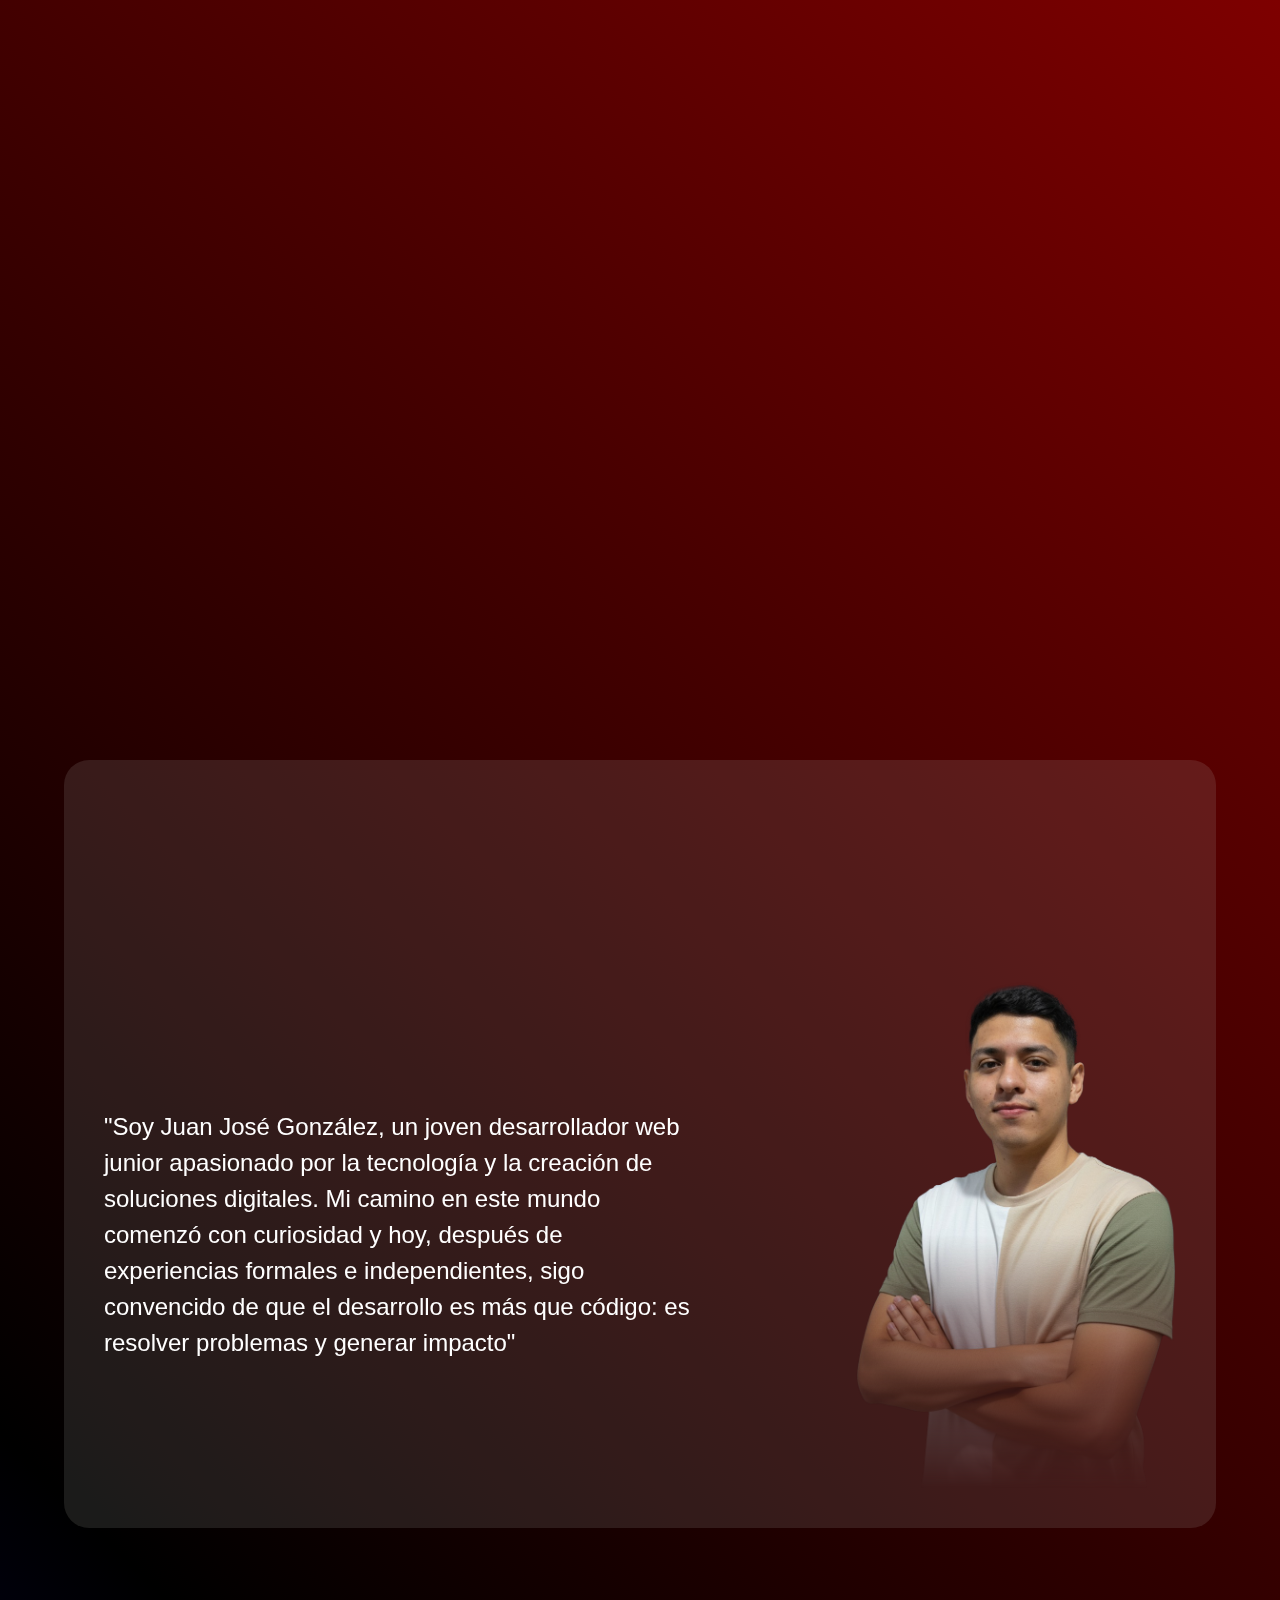
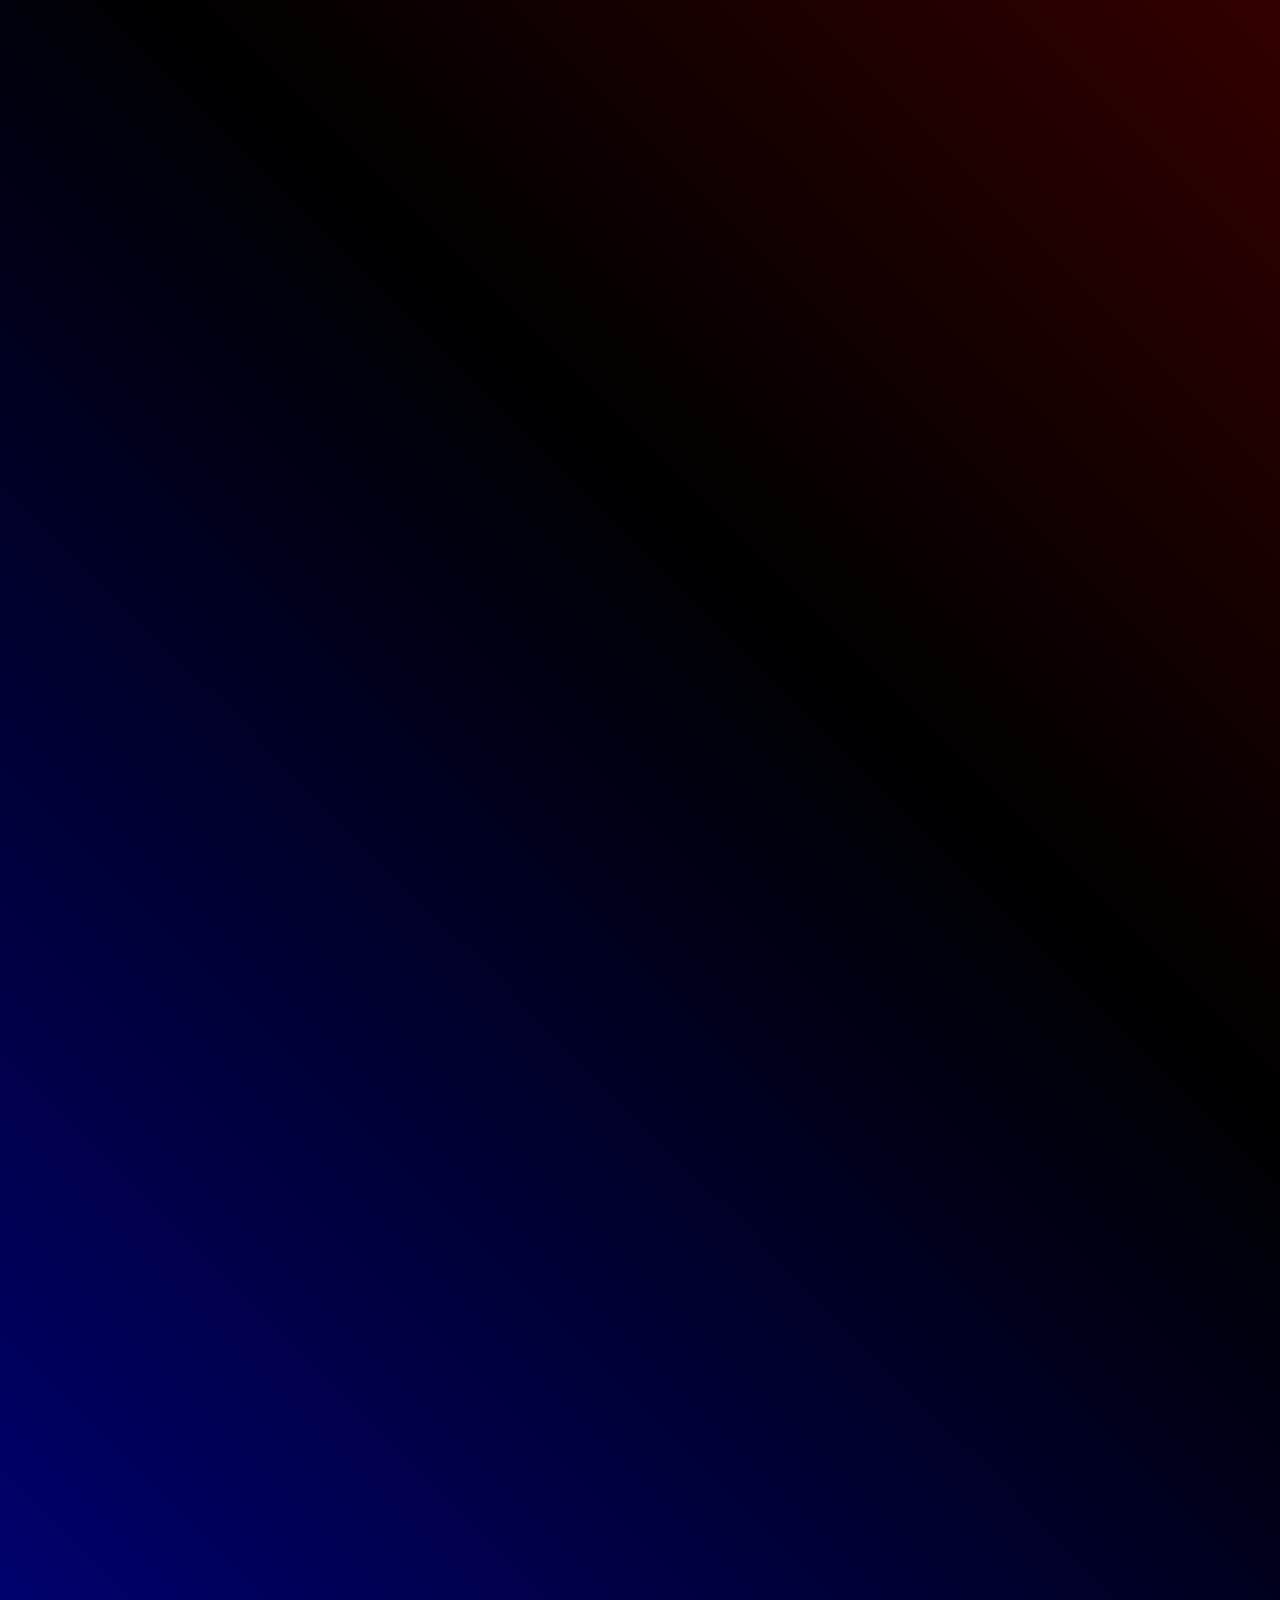
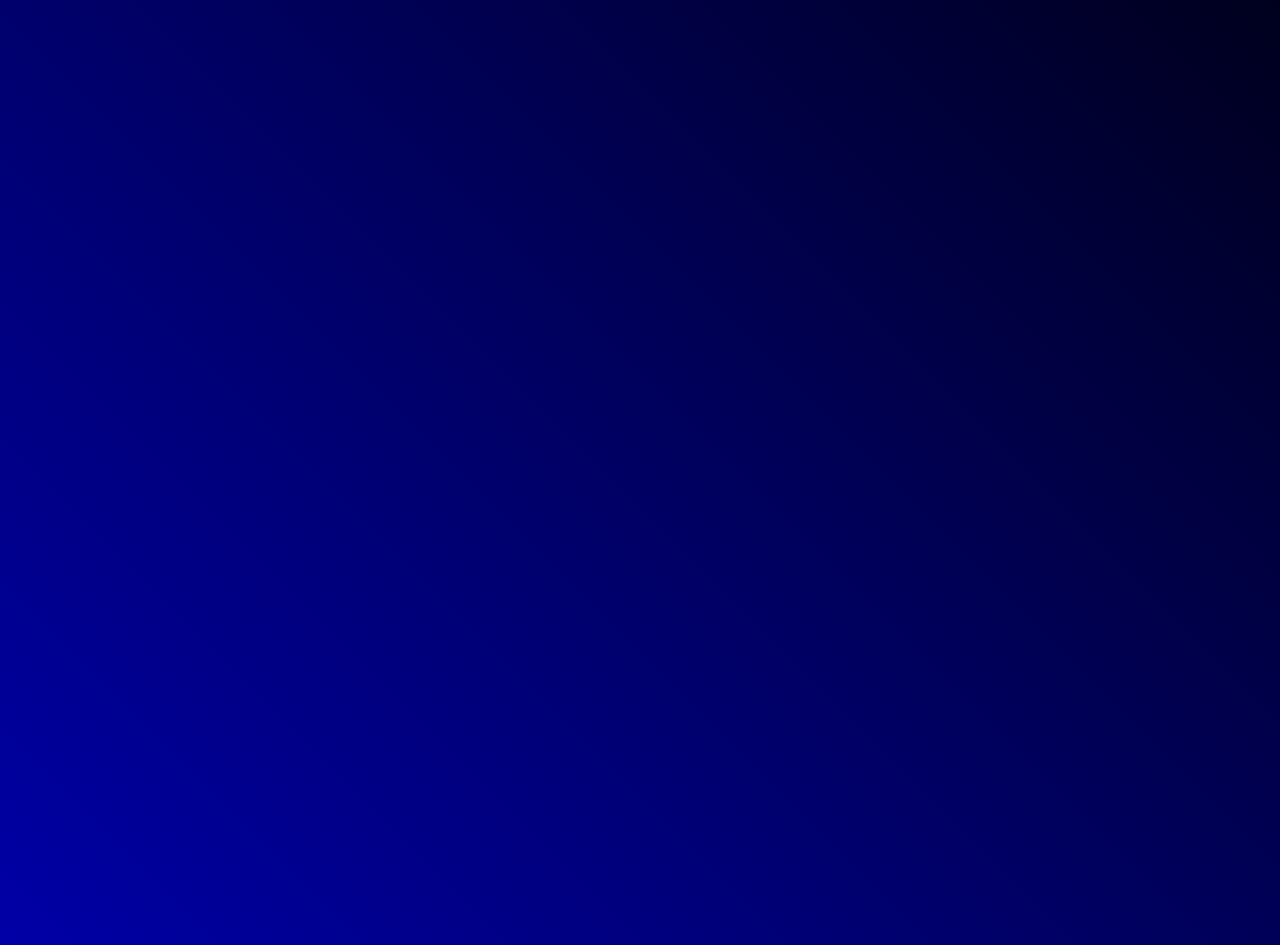
<file: index.html>
<!DOCTYPE html>
<html lang="es">

<head>
    <meta charset="UTF-8">
    <meta name="viewport" content="width=device-width, initial-scale=1.0">
    <meta name="description"
        content="Landing page de Juan José González - Desarrollador Web Junior. Portafolio, proyectos y contacto.">
    <meta name="author" content="Juan José González">
    <meta name="robots" content="index, follow">

    <link rel="stylesheet" href="landingStyle.css">
    <link rel="icon" href="public/img/JJ LOGO ICO.ico">
    <title>JJ Landing page</title>
</head>

<body>

    <header class="nav">
        <nav>
            <div class="menu-icon">☰</div>
            <ul class="nav-ul">
                <li><a href="#home" class="active">Home</a></li>
                <li><a href="#about">Acerca de mi</a></li>
                <li><a href="#portafolio">Portafolio</a></li>
                <li><a href="#contact">Contacto</a></li>
            </ul>
        </nav>
    </header>

    <section id="home">
        <div class="container">
            <div class="styleH">
                <h1>BIENVENIDOS</h1>
            </div>
            <div>
                <p class="styleP">En este espacio encontrarán un poco de mi historia y
                    mi recorrido en este maravilloso mundo del desarrollo de software</p>
            </div>

        </div>
    </section>

    <div>
        <section id="about" class="sections-fade-in">
            <div class="container2 sections-fade-in">
                <div class="styleH styleH2 about-contact-H2">
                    <h2>ACERCA DE MI</h2>
                </div>
                <div class=" aboutContent">
                    <p>"Soy Juan José González, un joven desarrollador web junior apasionado por la tecnología
                        y la creación de soluciones digitales. Mi camino en este mundo comenzó con curiosidad y hoy,
                        después de experiencias formales e independientes, sigo convencido de que el desarrollo es más
                        que
                        código:
                        es resolver problemas y generar impacto"</p>
                    <img src="public/img/IMG JJ PNG.png" alt="JJ IMG" class="img-personal" loading="lazy">
                </div>
            </div>

            <div class="styleP2">

                <p class="sections-fade-in">Tengo 6 meses certificables de experiencia en el area, donde
                    participé en la construcción
                    de un ERP web para el sector salud, aplicando tecnologías como HTML, CSS y Angular (TypeScript)
                    en el frontend,
                    junto con Java (Spring Boot) y SQL Server en el backend. Esa experiencia me permitió trabajar
                    desarrollando
                    como full stack, con buenas prácticas de desarrollo y un enfoque en la calidad del software.</p>

                <p class="sections-fade-in">Actualmente me encuentro aprendiendo y construyendo proyectos propios,
                    con el objetivo de seguir perfeccionando
                    mis habilidades tanto en el desarrollo frontend como backend. Me considero una persona
                    responsable,
                    comprometida y con muchas ganas de crecer profesionalmente.</p>

                <p class="sections-fade-in">Hoy en día estoy en búsqueda de una oportunidad laboral como
                    desarrollador que me permita aportar mis
                    conocimientos, seguir aprendiendo en equipo y consolidar mi camino hacia convertirme en un
                    desarrollador
                    full stack sólido y destacado en la industria.</p>
            </div>
        </section>
    </div>

    <div>
        <section id="portafolio" class="sections-fade-in">
            <div class="styleH">
                <h2>PORTAFOLIO</h2>
            </div>

            <div class="grid sections-fade-in">
                <div class="cards">
                    <img class="img-proyects" src="public/img/IMG-HYPERMOTOS.jpg"
                        alt="Imagen representativa del proyecto Hypermotos" loading="lazy">
                    <h2 class="styleH2 portafolioH2">HYPERMOTOS</h2>
                    <p>Proyecto web de tienda en línea para la venta de motocicletas y repuestos.</p>
                    <p class="styleP3">Hecho en: Laravel</p>

                    <div class="container-options">
                        <a class="btn-options btn-demo" href="https://hypermotos.up.railway.app/" target="_blank">Ver Demo<img
                                class="play" src="public/img/PLAY-ICON.svg" alt="PLAY ICON" loading="lazy"></a>

                        <a class="btn-options btn-Repository" href="https://github.com/Juanjoxx04/HYPERMOTOS.git"
                            target="_blank">Ver
                            Repositorio <img class="github" src="public/img/ICON-GITHUB.svg" alt="github Icon"
                                loading="lazy"></a>
                    </div>
                </div>

                <div class="cards">
                    <img class="img-proyects" src="public/img/CODIGO EN PROCESO.jpg"
                        alt="Imagen representativa del proyecto E-commerce-management" loading="lazy">
                    <h2 class="styleH2 portafolioH2">E-COMMERCE MANAGEMENT</h2>
                    <p>Proyecto para el manejo de inventario de un ecommerce</p>
                    <p class="styleP3">Hecho en: Angular, Java y Spring framework</p>

                    <div class="container-options">
                        <a class="btn-options btn-demo" id="notWorking" href="#" target="_blank">Ver Demo<img
                                class="play" src="public/img/PLAY-ICON.svg" alt="PLAY ICON" loading="lazy"></a>

                        <a class="btn-options btn-Repository"
                            href="https://github.com/Juanjoxx04/E-commerce-management.git" target="_blank">Ver
                            Repositorio <img class="github" src="public/img/ICON-GITHUB.svg" alt="github Icon"
                                loading="lazy"></a>
                    </div>
                </div>
        </section>

        <div id="modalAlert" class="modalAlert">
            <div class="modalContent">
                <h3>FUNCION NO DISPONIBLE</h3>
                <p>Lo sentimos, esta funcion aun no esta disponible</p>
                <button class="acceptButton" id="acceptButton">Aceptar</button>
            </div>
        </div>

    </div>

    <section id="contact" class="sections-fade-in">
        <div class="container3 sections-fade-in">
            <div class="styleH styleH2 about-contact-H2">
                <h2>CONTACTO</h2>
            </div>
            <div class="aboutContent">
                <p>Estoy disponible para nuevas oportunidades. Puedes encontrarme en mis redes profesionales o enviarme
                    un correo directamente. Además, también podrás acceder al repositorio donde se encuentra
                    el código de esta página web.
                </p>

                <div style="display: block;">
                    <a class="btn-social-media btn-linkedin"
                        href="https://www.linkedin.com/in/juan-jose-gonzalez-restrepo-088068320?utm_source=share&utm_campaign=share_via&utm_content=profile&utm_medium=android_app"
                        target="_blank">
                        <img class="img-social-media" src="public/img/Linkedin.svg" alt="LinkedIn image"
                            loading="lazy">Perfil LinkedIn</a>

                    <a class="btn-social-media btn-email"
                        href="https://mail.google.com/mail/?view=cm&to=juanjoseg.r.r107@gmail.com" target="_blank">
                        <img class="img-social-media" src="public/img/GMAIL.svg" alt="gmail image" loading="lazy">Enviar
                        correo</a>

                    <a class="btn-social-media btn-github" href="https://github.com/Juanjoxx04/My-Landing-Page.git"
                        target="_blank">
                        <img class="img-social-media" src="public/img/ICON-GITHUB.svg" alt="Github image"
                            loading="lazy">Ver
                        Repositorio</a>
                </div>
            </div>
        </div>

    </section>
    <div>
        <script src="landing.js"></script>
    </div>
</body>

</html>
</file>
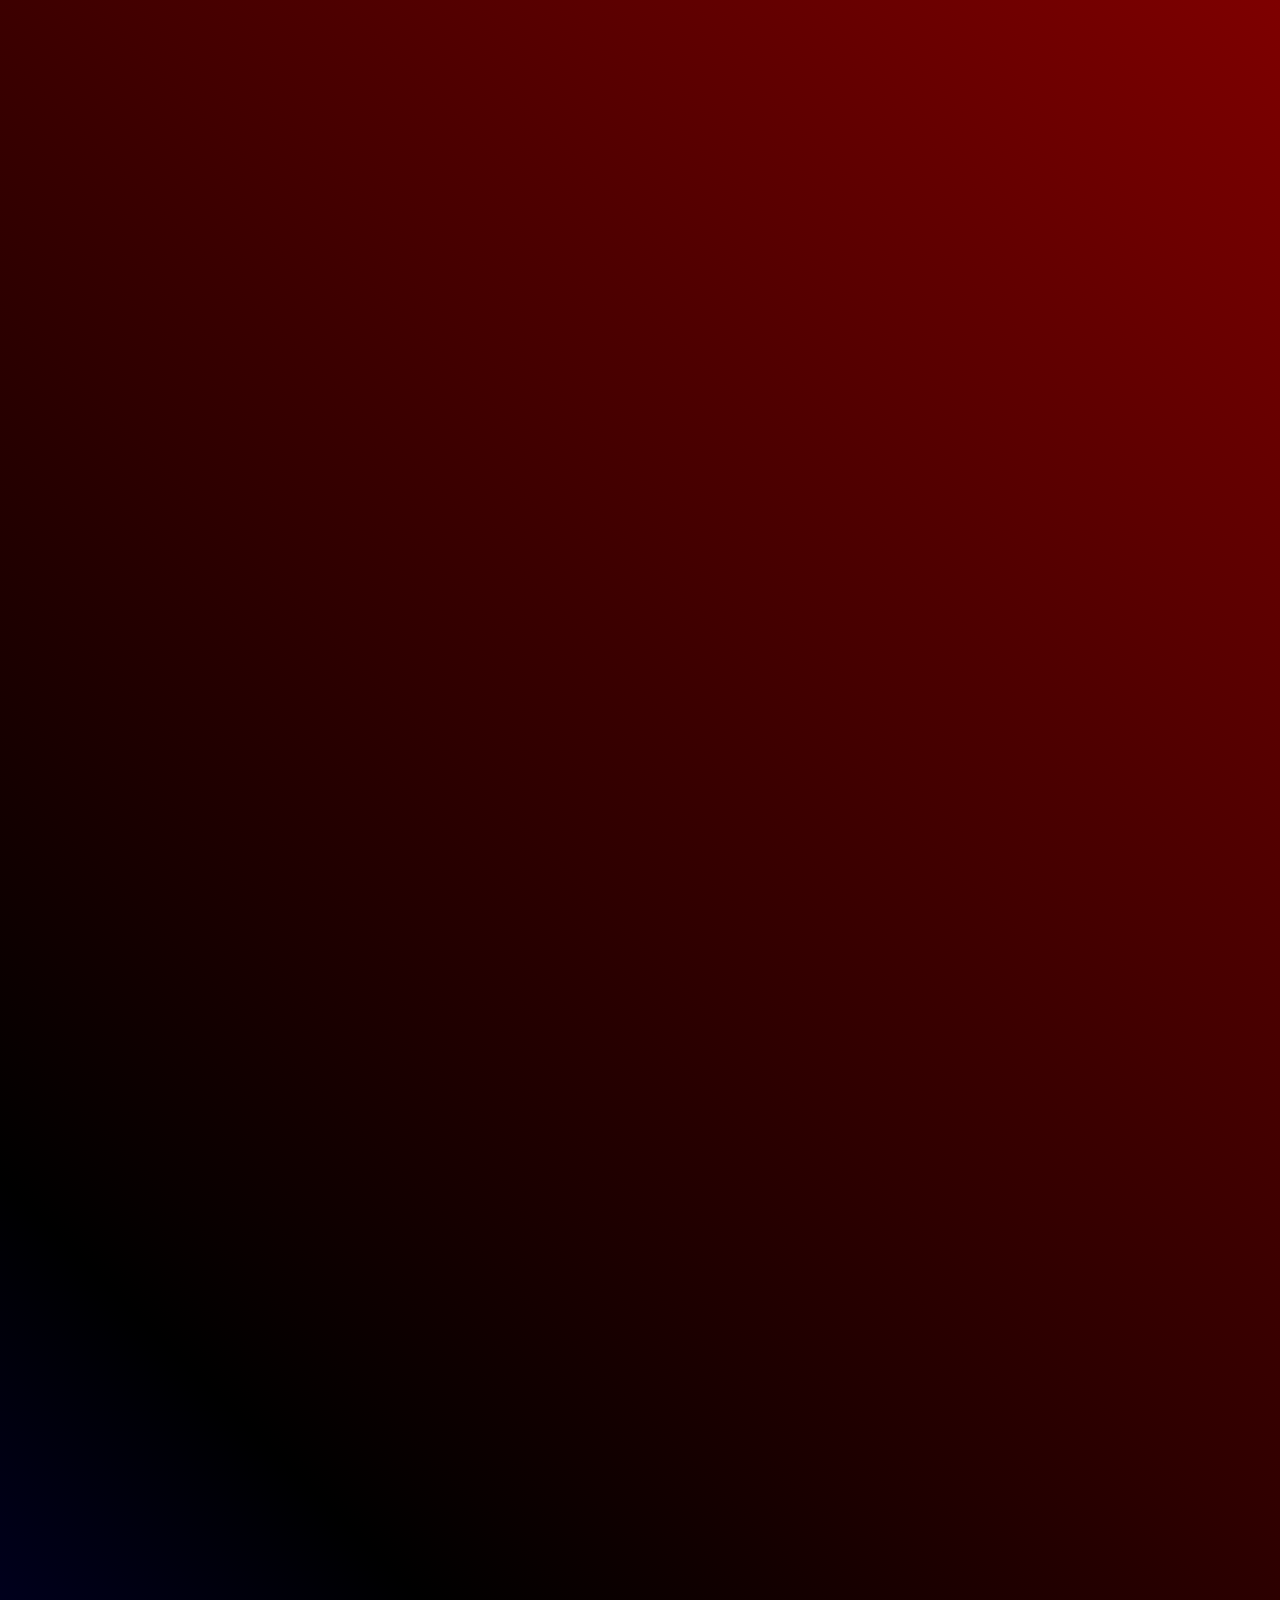
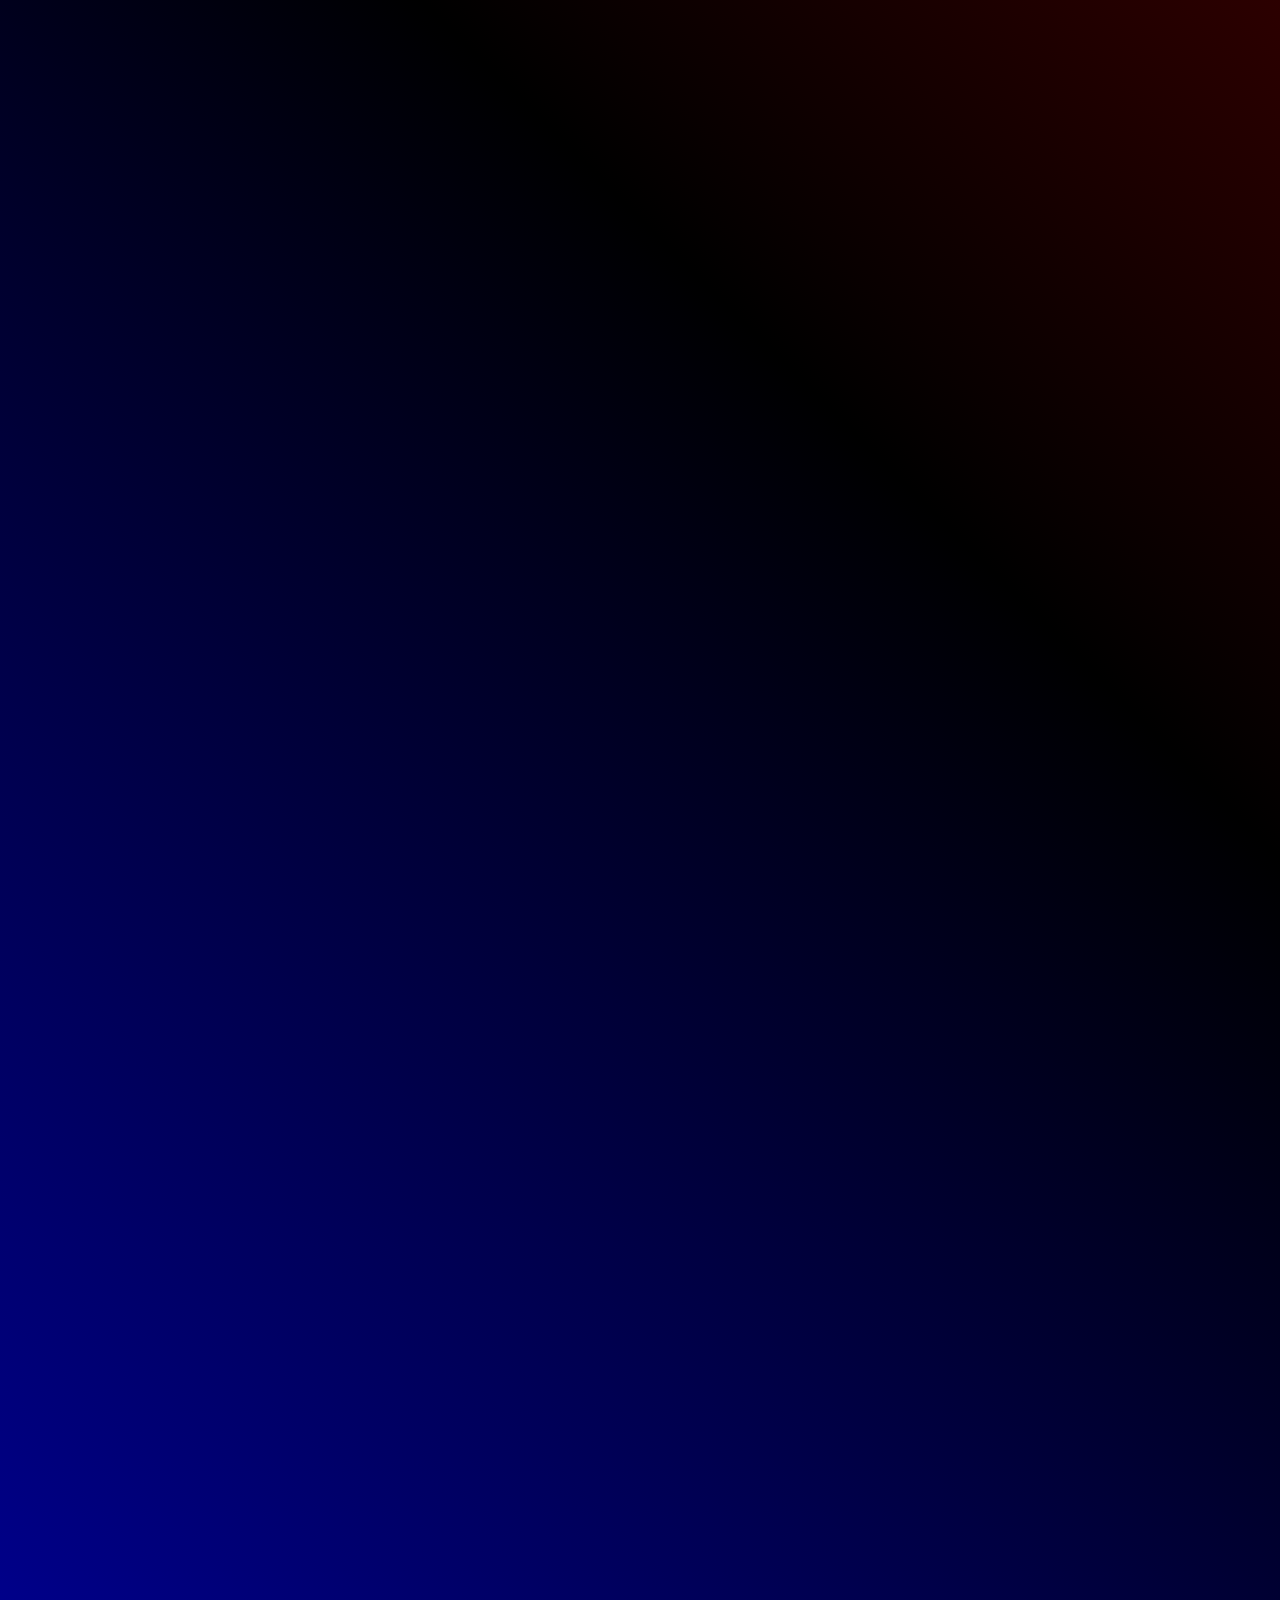
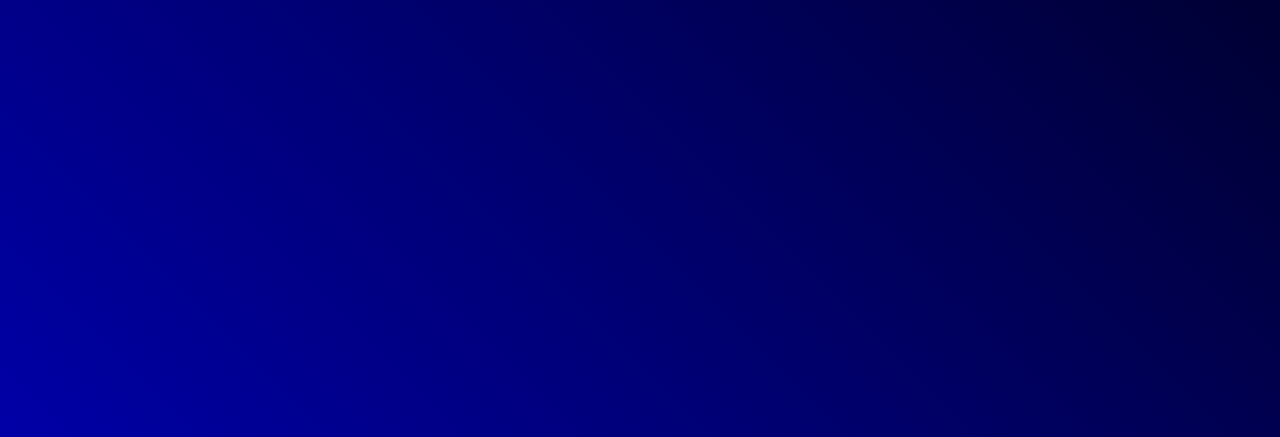
<file: landing.html>
<!DOCTYPE html>
<html lang="es">

<head>
    <meta charset="UTF-8">
    <meta name="viewport" content="width=device-width, initial-scale=1.0">
    <meta name="description"
        content="Landing page de Juan José González - Desarrollador Web Junior. Portafolio, proyectos y contacto.">
    <meta name="author" content="Juan José González">
    <meta name="robots" content="index, follow">

    <link rel="stylesheet" href="landingStyle.css">
    <link rel="icon" href="public/img/JJ LOGO ICO.ico">
    <title>JJ Landing page</title>
</head>

<body>
    <section id="home">
        <header class="nav">
            <nav>
                <ul class="nav-ul">
                    <li><a href="#home" class="active">Home</a></li>
                    <li><a href="#about">Acerca de mi</a></li>
                    <li><a href="#portafolio">Portafolio</a></li>
                    <li><a href="#contact">Contacto</a></li>
                </ul>
            </nav>
        </header>

        <div class="container">
            <div class="styleH1">
                <h1>BIENVENIDOS</h1>
            </div>
            <div>
                <p class="styleP">En este espacio encontrarán un poco de mi historia y
                    mi recorrido en este maravilloso mundo del desarrollo de software</p>
            </div>

        </div>
    </section>

    <div>
        <section id="about" class="sections-fade-in">
            <div class="styleH1">
                <h2>ACERCA DE MI</h2>
            </div>

            <div class="container2 sections-fade-in">
                <p>"Soy Juan José González, un joven desarrollador web junior apasionado por la tecnología
                    y la creación de soluciones digitales. Mi camino en este mundo comenzó con curiosidad y hoy,
                    después de experiencias formales e independientes, sigo convencido de que el desarrollo es más
                    que
                    código:
                    es resolver problemas y generar impacto"</p>
                <img src="public/img/IMG JJ PNG.png" alt="JJ IMG" class="img-personal" loading="lazy">
            </div>

            <div class="styleP2">

                <p class="sections-fade-in">Mi experiencia laboral se basa en mis 6 meses de prácticas donde
                    participé en la construcción
                    de un ERP web para el sector salud, aplicando tecnologías como HTML, CSS y Angular (TypeScript)
                    en el frontend,
                    junto con Java (Spring Boot) y SQL Server en el backend. Esa experiencia me permitió trabajar
                    desarrollando
                    como full stack, con buenas prácticas de desarrollo y un enfoque en la calidad del software.</p>

                <p class="sections-fade-in">Actualmente me encuentro aprendiendo y construyendo proyectos propios,
                    con el objetivo de seguir perfeccionando
                    mis habilidades tanto en el desarrollo frontend como backend. Me considero una persona
                    responsable,
                    comprometida y con muchas ganas de crecer profesionalmente.</p>

                <p class="sections-fade-in">Hoy en día estoy en búsqueda de una oportunidad laboral como
                    desarrollador que me permita aportar mis
                    conocimientos, seguir aprendiendo en equipo y consolidar mi camino hacia convertirme en un
                    desarrollador
                    full stack sólido y destacado en la industria.</p>
            </div>
        </section>
    </div>

    <div>
        <section id="portafolio" class="sections-fade-in">
            <div class="styleH1">
                <h2>PORTAFOLIO</h2>
            </div>

            <div class="grid sections-fade-in">
                <div class="cards">
                    <img class="img-proyects" src="public/img/IMG-HYPERMOTOS.png"
                        alt="Imagen representativa del proyecto Hypermotos" loading="lazy">
                    <h2 class="styleH2">HYPERMOTOS</h2>
                    <p>Proyecto web de tienda en línea para la venta de motocicletas y repuestos.</p>
                    <p class="styleP4">Hecho en Laravel</p>

                    <div class="container-options">
                        <a class="btn-options btn-demo" id="notWorking" href="#" target="_blank">Ver Demo<img class="play"
                                src="public/img/PLAY-ICON.svg" alt="PLAY ICON" loading="lazy"></a>

                        <a class="btn-options btn-Repository" href="https://github.com/Juanjoxx04/HYPERMOTOS.git"
                            target="_blank">Ver
                            Repositorio <img class="github" src="public/img/ICON-GITHUB.svg" alt="github Icon"
                                loading="lazy"></a>
                    </div>
                </div>

                <div class="cards">
                    <img class="img-proyects" src="public/img/CODIGO EN PROCESO.jpg"
                        alt="Imagen representativa del proyecto E-commerce-management" loading="lazy">
                    <h2 class="styleH2">E-COMMERCE MANAGEMENT</h2>
                    <p>Proyecto para el manejo de inventario de un ecommerce</p>
                    <p class="styleP4">Hecho en Angular, Java y Spring framework</p>

                    <div class="container-options">
                        <a class="btn-options btn-demo" id="notWorking2" href="#" target="_blank">Ver Demo<img class="play"
                                src="public/img/PLAY-ICON.svg" alt="PLAY ICON" loading="lazy"></a>

                        <a class="btn-options btn-Repository" href="https://github.com/Juanjoxx04/E-commerce-management.git"
                            target="_blank">Ver
                            Repositorio <img class="github" src="public/img/ICON-GITHUB.svg" alt="github Icon"
                                loading="lazy"></a>
                    </div>
                </div>
        </section>

        <div id="modalAlert" class="modalAlert">
            <div class="modalContent">
                <h3>FUNCION NO DISPONIBLE</h3>
                <p>Lo sentimos, esta funcion aun no esta disponible</p>
                <button class="acceptButton" id="acceptButton">Aceptar</button>
            </div>
        </div>

    </div>

    <section id="contact" class="sections-fade-in">
        <div class="styleH1">
            <h2>CONTACTO</h2>
        </div>
        <div class="container3 sections-fade-in">
            <p>Estoy disponible para nuevas oportunidades. Puedes encontrarme en mis redes profesionales o enviarme
                un correo directamente. Además, también podrás acceder al repositorio donde se encuentra
                el código de esta página web.
            </p>

            <div style="display: block;">
                <a class="btn-social-media btn-linkedin"
                    href="https://www.linkedin.com/in/juan-jos%C3%A9-gonz%C3%A1lez-restrepo-088068320?utm_source=share&utm_campaign=share_via&utm_content=profile&utm_medium=android_app"
                    target="_blank">
                    <img class="img-social-media" src="public/img/Linkedin.svg" alt="LinkedIn image"
                        loading="lazy">Perfil LinkedIn</a>

                <a class="btn-social-media btn-email" href="https://mail.google.com/mail/?view=cm&to=juanjoseg.r.r107@gmail.com"
                    target="_blank">
                    <img class="img-social-media" src="public/img/GMAIL.svg" alt="gmail image" loading="lazy">Enviar
                    correo</a>

                <a class="btn-social-media btn-github" href="https://github.com/Juanjoxx04/My-Landing-Page.git" target="_blank">
                    <img class="img-social-media" src="public/img/ICON-GITHUB.svg" alt="Github image" loading="lazy">Ver
                    Repositorio</a>
            </div>
        </div>

    </section>


    <div>
        <script type="module">
            import { controlClickAndScrollForNav, detectedSections, messageAlert } from './landing.js';
            controlClickAndScrollForNav();
            detectedSections();
            messageAlert();
        </script>
    </div>
</body>

</html>
</file>
<file: landingStyle.css>
* {
    margin: 0;
    padding: 0;
    box-sizing: border-box;
    scroll-behavior: smooth;
    scroll-margin-top: 150px;
    user-select: none;
}

body {
    font-family: sans-serif;
    line-height: 1.5;
    position: relative;
    background: linear-gradient(45deg, rgb(0, 0, 167), rgb(0, 0, 0), rgb(126, 0, 0));
}

.container {
    background-color: rgba(193, 193, 186, 0.351);
    backdrop-filter: blur(15px) saturate(150%);
    border-radius: clamp(15px, 3vw, 20px);
    padding: clamp(1rem, 4vw, 2.5rem);
    width: min(90%, 1800px);
    margin: clamp(5rem, 8vw, 8rem) auto;
    box-shadow: 0 8px 30px rgba(0, 0, 0, 0.3);
    color: #fff;

    opacity: 0;
    transform: scale(0.8) translateY(30px);
    animation: animate 0.3s ease-out 0.2s forwards;
}

.container2 {
    background-color: rgba(193, 193, 186, 0.142);
    border-radius: 25px;
    padding: clamp(1rem, 4vw, 2.5rem);
    width: min(90%, 1800px);
    margin: clamp(5rem, 8vw, 8rem) auto;
    font-size: clamp(1rem, 3vw, 1.5rem);
    color: white;
}

.container3 {
    background-color: #858585b3;
    box-shadow: 0px 0px 12px #ffffff;
    border-radius: clamp(15px, 4vw, 20px);
    border: #000000;
    padding: clamp(1rem, 5vw, 4rem);
    width: min(90%, 80rem);
    margin: clamp(8rem, 10vw, 10rem) auto;
    font-size: clamp(1rem, 3vw, 1.5rem);
    font-style: italic;
    font-family: 'Gill Sans', 'Gill Sans MT', Calibri, 'Trebuchet MS', sans-serif;
    color: white;
}

.aboutContent {
    display: flex;
    justify-content: space-between;
    align-items: center;
    gap: 10rem;
}

.nav {
    position: fixed;
    inset: 1rem 0 auto 0;
    margin-inline: auto;
    width: clamp(1rem, 49vw, 47rem);
    z-index: 1000;
    background-color: rgba(135, 135, 135, 60%);
    backdrop-filter: blur(30px) saturate(150%);
    border-radius: clamp(10px, 2vw, 20px);
    padding: clamp(0.5rem, 2vw, 1rem);
    box-shadow: 0 8px 30px rgba(0, 0, 0, 0.3);

    opacity: 0;
    transform: scale(0.8) translateY(30px);
    animation: animate 0.3s ease-out 0.2s forwards;

}

.nav-ul {
    display: flex;
    gap: clamp(1rem, 4vw, 3rem);
    list-style: none;
    font-size: clamp(0.5rem, 2vw, 1.3rem);
    justify-content: center;
    flex-wrap: wrap;
    margin: 0;
    padding: 0;
}

.menu-icon {
    display: none;
}

.nav-ul a {
    text-decoration: none;
    color: white;
    padding: 0.5rem 1rem;
    border-radius: 8px;
    transition: all 0.3s ease;
    flex-wrap: wrap;
}

.nav-ul a:hover {
    font-weight: bold;
    text-decoration: none;
    color: rgb(0, 0, 0);
}

.nav-ul a.active {
    font-weight: bold;
    text-decoration: none;
    color: black;
}

.styleH {
    display: flex;
    justify-content: center;
    font-size: clamp(1.5rem, 3vw, 8rem);
    padding: 8rem;
    color: white;

    opacity: 0;
    transform: scale(0.8) translateY(30px);
    animation: animate 0.8s ease-out 0.5s forwards;
}

.styleH2 {
    display: flex;
    justify-content: flex-start;
    align-items: flex-start;
}

.portafolioH2 {
    margin-top: 1rem;
}

.about-contact-H2 {
    padding: 2rem;
    margin-top: 2rem;
}

.styleP {
    display: flex;
    justify-content: center;
    font-size: clamp(1rem, 2vw, 1.5rem);
    font-style: italic;
    padding: 1rem;
    font-family: 'Segoe UI', Tahoma, Geneva, Verdana, sans-serif;

    opacity: 0;
    transform: scale(1) translateY(30px);
    animation: pAnimations 1s ease-out 0.7s forwards;
}

.styleP2 {
    font-size: clamp(1rem, 3vw, 1.4rem);
    font-style: italic;
    font-family: system-ui, -apple-system, BlinkMacSystemFont, 'Segoe UI', Roboto, Oxygen, Ubuntu, Cantarell, 'Open Sans', 'Helvetica Neue', sans-serif;
    color: white;
    margin: clamp(3rem, 12vw, 12rem);
    opacity: 0;
    transform: scale(1) translateY(30px);
    animation: pAnimations 1s ease-out 0.7s forwards;
}

.styleP2 p {
    margin-bottom: 3rem;
}

.styleP3 {
    font-family: 'Franklin Gothic Medium', 'Arial Narrow', Arial, sans-serif;
    font-style: italic;
}

.img-personal {
    width: 20rem;
    mask-image: linear-gradient(black 50%, transparent);
    filter: grayscale(0%);
}

.sections-fade-in {
    opacity: 0;
    transform: translateY(30px);
    transition: all 1.1s ease;
}

.sections-fade-in.visible {
    opacity: 1;
    transform: translateY(0);
}

.grid {
    display: grid;
    grid-template-columns: repeat(auto-fit, minmax(250px, 1fr));
    gap: clamp(3rem, 5vw, 4rem);
    margin: clamp(2rem, 7vw, 7rem);
}

.cards {
    max-width: 100%;
    box-sizing: border-box;
    display: block;
    text-decoration: none;
    color: inherit;
    background: rgba(255, 255, 255, 0.700);
    backdrop-filter: blur(10px) saturate(150%); 
    border-radius: 20px;
    padding: clamp(1rem, 2vw, 3rem);
    box-shadow: 0 0px 8px rgb(0, 0, 0);
    transition: box-shadow 0.3s ease;
}

.cards:hover {
    box-shadow: 0 0px 30px rgb(255, 255, 255);
}

.img-proyects {
    max-width: 100%;
    height: auto;
    border-radius: 20px;
    margin-bottom: 1rem
}

.container-options {
    display: flex;
    flex-wrap: wrap;
    justify-content: center;
    padding: clamp(1rem, 4vw, 1.5rem);
    gap: clamp(1rem, 3vw, 3rem);
}

.btn-options {
    max-width: 100%;
    height: auto;
    border-radius: 15px;
    padding: 1rem;
    margin-top: 1rem;
    text-decoration: none;
    font-size: 16px;
    display: flex;
    justify-content: center;
    align-items: center;
    box-shadow: 0px 2px 8px rgb(0, 0, 0);
    transition: box-shadow 0.3s ease;
}

.btn-options:hover {
    box-shadow: 0px 8px 10px rgb(0, 0, 0);
}

.btn-demo {
    background: white;
    border: 3px solid black;
    color: black;
}

.btn-Repository {
    background: black;
    color: white;
}

.btn-social-media {
    width: 15rem;
    height: 3rem;
    border-radius: 15px;
    padding: 1rem;
    margin-top: 1rem;
    text-decoration: none;
    font-size: 18px;
    display: flex;
    justify-content: center;
    align-items: center;
    transition: box-shadow 0.1s ease;
}

.btn-linkedin {
    background: #0289d1c3;
    box-shadow: 0px 0px 6px #0289d1;
    color: white;
}

.btn-email {
    background: #ffffff;
    box-shadow: 0px 0px 6px #ffffffc3;
    color: black;
}

.btn-github {
    background: #000000;
    box-shadow: 0px 0px 8px #000000c3;
    color: white;
}

.btn-linkedin:hover {
    box-shadow: 0px 0px 22px #0289d1;
}

.btn-email:hover {
    box-shadow: 0px 0px 22px #000000c3;
}

.btn-github:hover {
    box-shadow: 0px 0px 22px #ffffffc3;
}

.github {
    width: 24px;
    height: 24px;
    margin-left: 10px;
}

.play {
    width: 22px;
    height: 22px;
    margin-left: 10px;
}

.img-social-media {
    width: 2.5rem;
    height: clamp(2rem, 3vw, 3rem);
    margin-right: 2rem;
}

.modalAlert {
    display: none;
    justify-content: center;
    align-items: center;
    position: fixed;
    z-index: 1000;
    left: 0;
    top: 0;
    width: 100%;
    height: 100%;
    background-color: rgba(0, 0, 0, 0.7);
    backdrop-filter: blur(1px) saturate(150%);
}

.modalAlert.show {
    display: flex;
}

.modalContent {
    background: white;
    padding: 20px;
    border-radius: 15px;
    width: 350px;
    max-width: 90%;
    text-align: center;
    box-shadow: 0px 0px 12px rgb(0, 0, 0);
    animation: viewModal 0.5s ease;
}

.acceptButton {
    padding: 10px 20px;
    background: rgb(153, 0, 0);
    color: white;
    border: none;
    border-radius: 15px;
    cursor: pointer;
    margin-top: 15px;
}

.acceptButton:hover {
    background-color: rgb(0, 0, 0);
}

.noScroll {
    overflow: hidden;
}

/* fotogramas Clave */
@keyframes animate {
    0% {
        opacity: 0;
        transform: scale(0.8) translateY(30px);
    }

    100% {
        opacity: 1;
        transform: scale(1) translateY(0);
    }
}

@keyframes pAnimations {
    0% {
        opacity: 0;
        transform: scale(1) translateY(30px);
    }

    100% {
        opacity: 1;
        transform: scale(1) translateY(0);
    }

}

@keyframes viewModal {
    from {
        transform: scale(0.8);
        opacity: 0;
    }

    to {
        transform: scale(1);
        opacity: 1;
    }
}

/* Medias */
@media (max-width: 978px) {
    .styleH {
        font-size: 1.3rem;
        justify-content: center;
        gap: 3rem;
    }

    .aboutContent {
        flex-direction: column;
        text-align: center;
        gap: 5rem;
    }

    .img-personal {
        margin-top: 0px;
        max-width: 60%;
    }
}

@media (max-width: 700px) {
    .container3 {
        flex-direction: column;
    }
}

@media (max-width: 1280px) {
    .menu-icon {
        display: block;
        cursor: pointer;
        text-align: center;
        z-index: 1001;
        position: relative;
        font-size: clamp(1.5rem, 4vw, 2rem);

        transition: all 0.4s;
    }

    .menu-icon:active {
        transform: rotate(180deg) scale(1.1);
    }

    .nav-ul {
        display: none;
    }

    .nav {
        width: clamp(3rem, 7vw, 5rem);
        height: clamp(3rem, 6vw, 5rem);
    }

    .nav.show {
        position: fixed;
        inset: 0;
        margin: 0;
        width: 100%;
        height: 100%;
        background-color: rgba(85, 85, 85, 0.56);
        backdrop-filter: blur(15px) saturate(150%);
        border-radius: 0;
        padding: 2rem;
        box-shadow: none;
        display: flex;
        flex-direction: column;
        align-items: center;
        justify-content: flex-start;
        z-index: 1000;
    }

    .nav-ul.show {
        display: flex;
        flex-direction: column;
        justify-content: center;
        align-items: center;
        font-size: clamp(2rem, 7vw, 3rem);
        margin-top: 5rem;
        gap: clamp(5rem, 8vw, 7rem);

        opacity: 0;
        transform: scale(0.8) translateY(30px);
        animation: animate 0.3s ease-out 0.2s forwards;
    }
}
</file>
